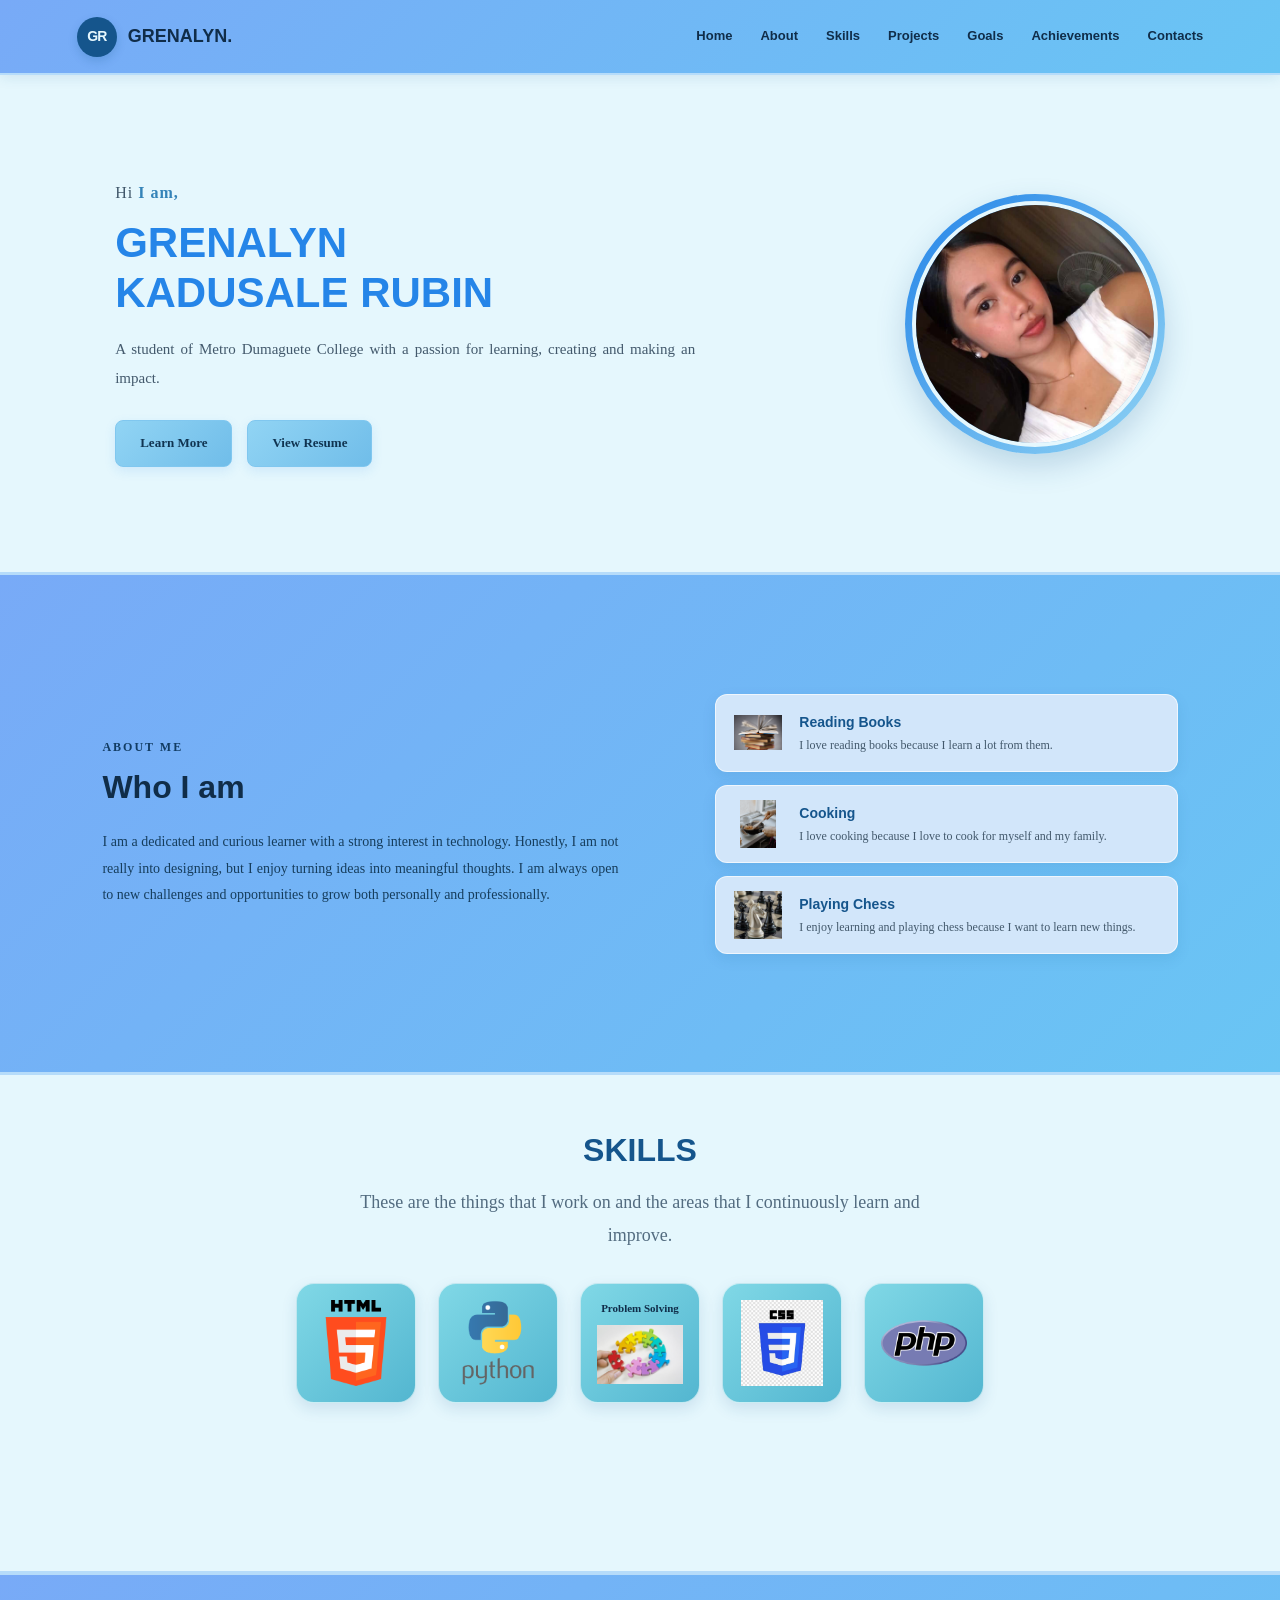
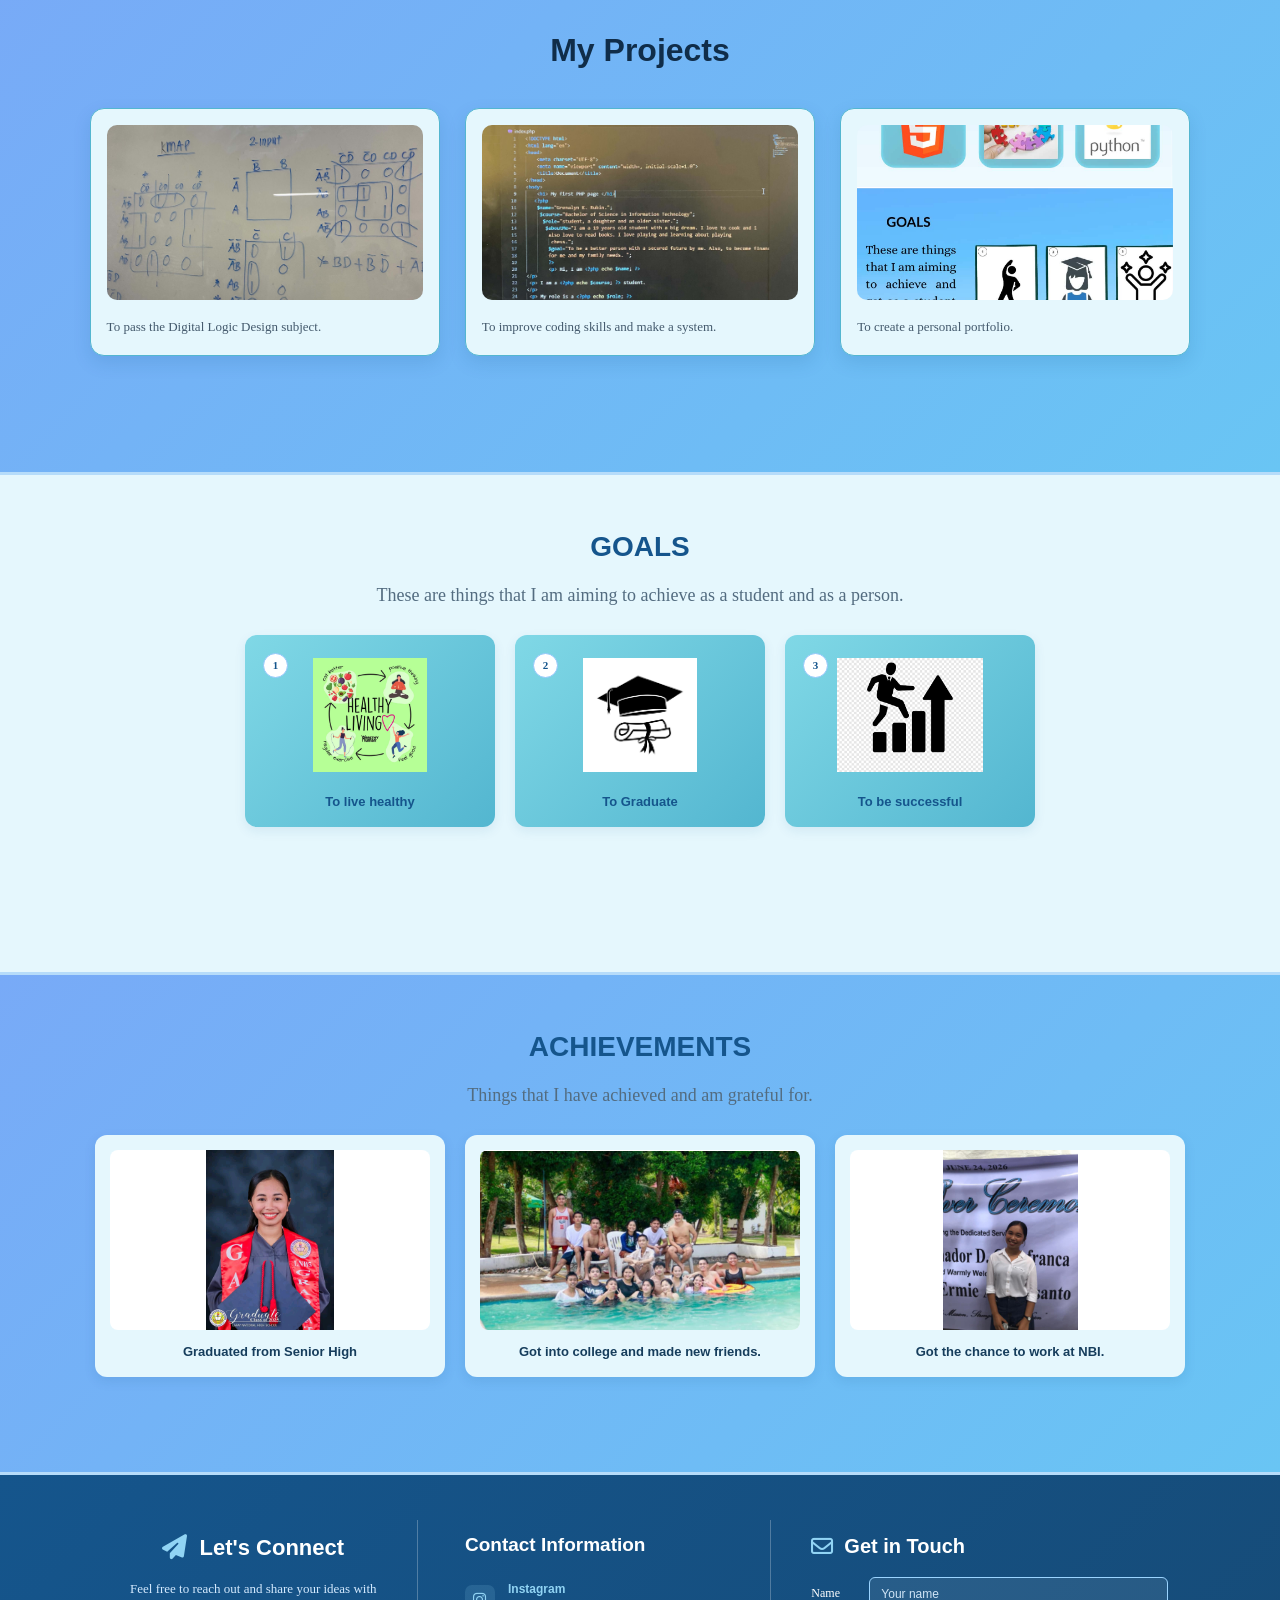
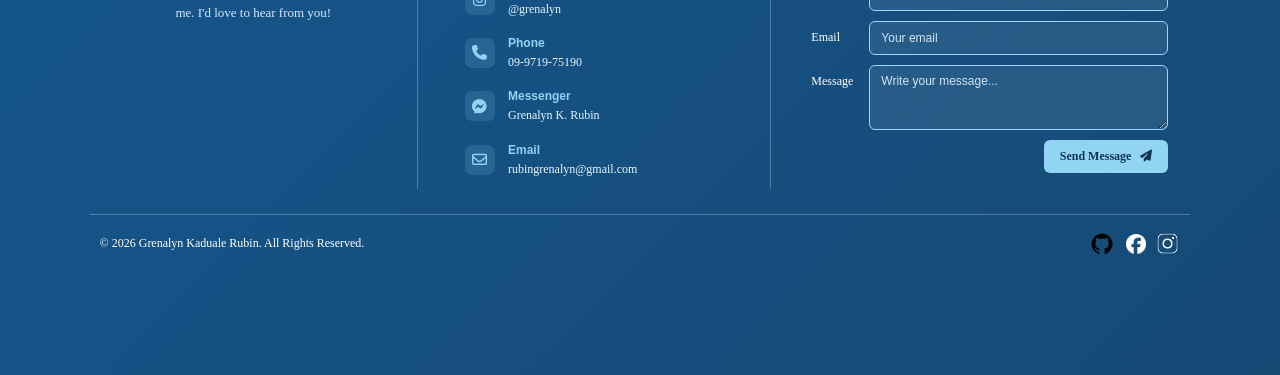
<file: index.html>
<!DOCTYPE html>
<html lang="en">

<head>
    <meta charset="UTF-8">
    <meta name="viewport" content="width=device-width, initial-scale=1.0">

    <meta name="description" content="Grenalyn Kaduale Rubin's Personal Portfolio">

    <title>Grenalyn Portfolio</title>

   
    <link rel="stylesheet" href="style.css">

  
    <link rel="stylesheet"
    href="https://cdnjs.cloudflare.com/ajax/libs/font-awesome/6.6.0/css/all.min.css">
</head>

<body id="top">

   

    <header>

        <div class="logo">
            <div class="logo-circle">GR</div>
            <h2>GRENALYN.</h2>
        </div>

        <nav>
            <a href="#home">Home</a>
            <a href="#about">About</a>
            <a href="#skills">Skills</a>
            <a href="#projects">Projects</a>
            <a href="#goals">Goals</a>
            <a href="#achievements">Achievements</a>
            <a href="#contacts">Contacts</a>
        </nav>

    </header>


    

    <section class="home" id="home">

        <div class="home-content">

            <p class="intro">Hi <span>I am,</span></p>

            <h1>
                GRENALYN<br>
                KADUSALE RUBIN
            </h1>

            <p class="homedescription">
                A student of Metro Dumaguete College
                with a passion for learning, creating
                and making an impact.
            </p>

            <div class="buttons">
                <a href="#about" class="btn">Learn More</a>
                <a href="resume.html" class="btn">View Resume</a>
            </div>

        </div>

        <div class="home-image">
            <img src="self picture.jpg" alt="Grenalyn's profile picture">
        </div>

    </section>


   

    <section class="about-section" id="about">

        <div class="about-content">

            <p class="subtitle">ABOUT ME</p>

            <h2>Who I am</h2>

            <p class="description">
                I am a dedicated and curious learner with a
                strong interest in technology. Honestly, I am
                not really into designing, but I enjoy turning
                ideas into meaningful thoughts. I am always
                open to new challenges and opportunities to
                grow both personally and professionally.
            </p>

        </div>

        <div class="hobbies-section">

            <div class="hobby-card">

                <div class="hobby-icon">
                    <img src="readingbooks.jpg" alt="Reading books">
                </div>

                <div class="hobby-content">
                    <h3>Reading Books</h3>
                    <p>I love reading books because I learn a lot from them.</p>
                </div>

            </div>

            <div class="hobby-card">

                <div class="hobby-icon">
                    <img src="cooking.png" alt="Cooking">
                </div>

                <div class="hobby-content">
                    <h3>Cooking</h3>
                    <p>I love cooking because I love to cook for myself and my family.</p>
                </div>

            </div>

            <div class="hobby-card">

                <div class="hobby-icon">
                    <img src="chess.jpg" alt="Playing chess">
                </div>

                <div class="hobby-content">
                    <h3>Playing Chess</h3>
                    <p>I enjoy learning and playing chess because I want to learn new things.</p>
                </div>

            </div>

        </div>

    </section>


    

    <section class="skills-section" id="skills">

        <h2>SKILLS</h2>

        <p class="skills-description">
            These are the things that I work on and the areas
            that I continuously learn and improve.
        </p>

        <div class="skills-container">

            <div class="skill-card">
                <img src="html.png" alt="HTML5">
            </div>

            <div class="skill-card">
                <img src="PYTHON.webp" alt="Python">
            </div>

            <div class="skill-card problem-solving">
                <h3>Problem Solving</h3>
                <img src="Problem Solving.jpg" alt="Problem solving">
            </div>

            <div class="skill-card">
                <img src="CSS.jpg" alt="CSS">
            </div>

            <div class="skill-card">
                <img src="php.png" alt="PHP">
            </div>

        </div>

    </section>



    <section class="projects-section" id="projects">

        <h2 class="projects-title">My Projects</h2>

        <div class="projects-container">

            <div class="project-card">
                <img src="digitallogic.jpg" alt="Digital Logic Design">
                <p>To pass the Digital Logic Design subject.</p>
            </div>

            <div class="project-card">
                <img src="dbms_project.jpg" alt="Database Management System project">
                <p>To improve coding skills and make a system.</p>
            </div>

            <div class="project-card">
                <img src="portfolioProject.jpg" alt="Portfolio project">
                <p>To create a personal portfolio.</p>
            </div>

        </div>

    </section>


  

<section class="goals" id="goals">

    <div class="goals-section">

        <h2>GOALS</h2>

        <p class="section-description">
            These are things that I am aiming to
            achieve as a student and as a person.
        </p>

        <div class="goals-container">

            <div class="goal-item">
                <div class="goal-card">
                    <span class="number">1</span>
                    <img src="healthy_2.jpg" alt="Healthy living">
                </div>
                <h3>To live healthy</h3>
            </div>

            <div class="goal-item">
                <div class="goal-card">
                    <span class="number">2</span>
                    <img src="graduation_2.jpg" alt="Graduation">
                </div>
                <h3>To Graduate</h3>
            </div>

            <div class="goal-item">
                <div class="goal-card">
                    <span class="number">3</span>
                    <img src="success_2.png" alt="Success">
                </div>
                <h3>To be successful</h3>
            </div>

        </div>

    </div>

</section>


<section class="achievements" id="achievements">

    <div class="achievements-section">

        <h2>ACHIEVEMENTS</h2>

        <p class="section-description">
            Things that I have achieved and am grateful for.
        </p>

        <div class="achievements-container">

            <div class="achievement-item">
                <img src="graduation pic.jpg" alt="Senior high graduation">
                <h3>Graduated from Senior High</h3>
            </div>

            <div class="achievement-item">
                <img src="college friends.jpg" alt="College friends">
                <h3>Got into college and made new friends.</h3>
            </div>

            <div class="achievement-item">
                <img src="nbi picture.jpg" alt="NBI work opportunity">
                <h3>Got the chance to work at NBI.</h3>
            </div>

        </div>

    </div>

</section>

</section>



    <footer class="contact-footer" id="contacts">

        <div class="footer-container">


         

            <div class="footer-column connect">

                <div class="connect-title">
                    <i class="fa-solid fa-paper-plane"></i>
                    <h2>Let's Connect</h2>
                </div>

                <p>
                    Feel free to reach out and share your ideas
                    with me. I'd love to hear from you!
                </p>

            </div>


            <div class="footer-column contact-info">

                <h3>Contact Information</h3>

                <div class="info-item">
                    <i class="fa-brands fa-instagram"></i>

                    <div>
                        <span>Instagram</span>
                        <p>@grenalyn</p>
                    </div>
                </div>

                <div class="info-item">
                    <i class="fa-solid fa-phone"></i>

                    <div>
                        <span>Phone</span>
                        <p>09-9719-75190</p>
                    </div>
                </div>

                <div class="info-item">
                    <i class="fa-brands fa-facebook-messenger"></i>

                    <div>
                        <span>Messenger</span>
                        <p>Grenalyn K. Rubin</p>
                    </div>
                </div>

                <div class="info-item">
                    <i class="fa-regular fa-envelope"></i>

                    <div>
                        <span>Email</span>
                        <p>rubingrenalyn@gmail.com</p>
                    </div>
                </div>

            </div>


           

            <div class="footer-column get-in-touch">

                <div class="form-title">
                    <i class="fa-regular fa-envelope"></i>
                    <h2>Get in Touch</h2>
                </div>

                <form action="#" method="POST">

                    <div class="form-group">
                        <label for="name">Name</label>

                        <input
                            type="text"
                            id="name"
                            name="name"
                            placeholder="Your name"
                            required
                        >
                    </div>

                    <div class="form-group">
                        <label for="email">Email</label>

                        <input
                            type="email"
                            id="email"
                            name="email"
                            placeholder="Your email"
                            required
                        >
                    </div>

                    <div class="form-group">
                        <label for="message">Message</label>

                        <textarea
                            id="message"
                            name="message"
                            placeholder="Write your message..."
                            required
                        ></textarea>
                    </div>

                    <button type="submit" class="send-button">
                        Send Message
                        <i class="fa-solid fa-paper-plane"></i>
                    </button>

                </form>

            </div>

        </div>



        <div class="footer-bottom">

            <p>
                <a href="#home">© 2026 Grenalyn Kaduale Rubin. All Rights Reserved.</a>
            </p>
<div class="social-links">
    <a href="https://github.com/grenalyn-hash" class="github-link">
        <img src="github.png" alt="GitHub">
    </a>

    <a href="https://www.facebook.com/share/1NdQanT89s/?mibextid=wwXIfr" class="facebook-link">
        <img src="fb.png" alt="Facebook">
    </a>

    <a href="https://www.instagram.com/uswr0501234?rpxt=MW56NmcwbjQzY2RtaA%3D%3D&utm_source=qr" class="instagram-link">
        <img src="ig.png" alt="Instagram">
    </a>
</div>
        </div>

    </footer>

</body>
</html>
</file>
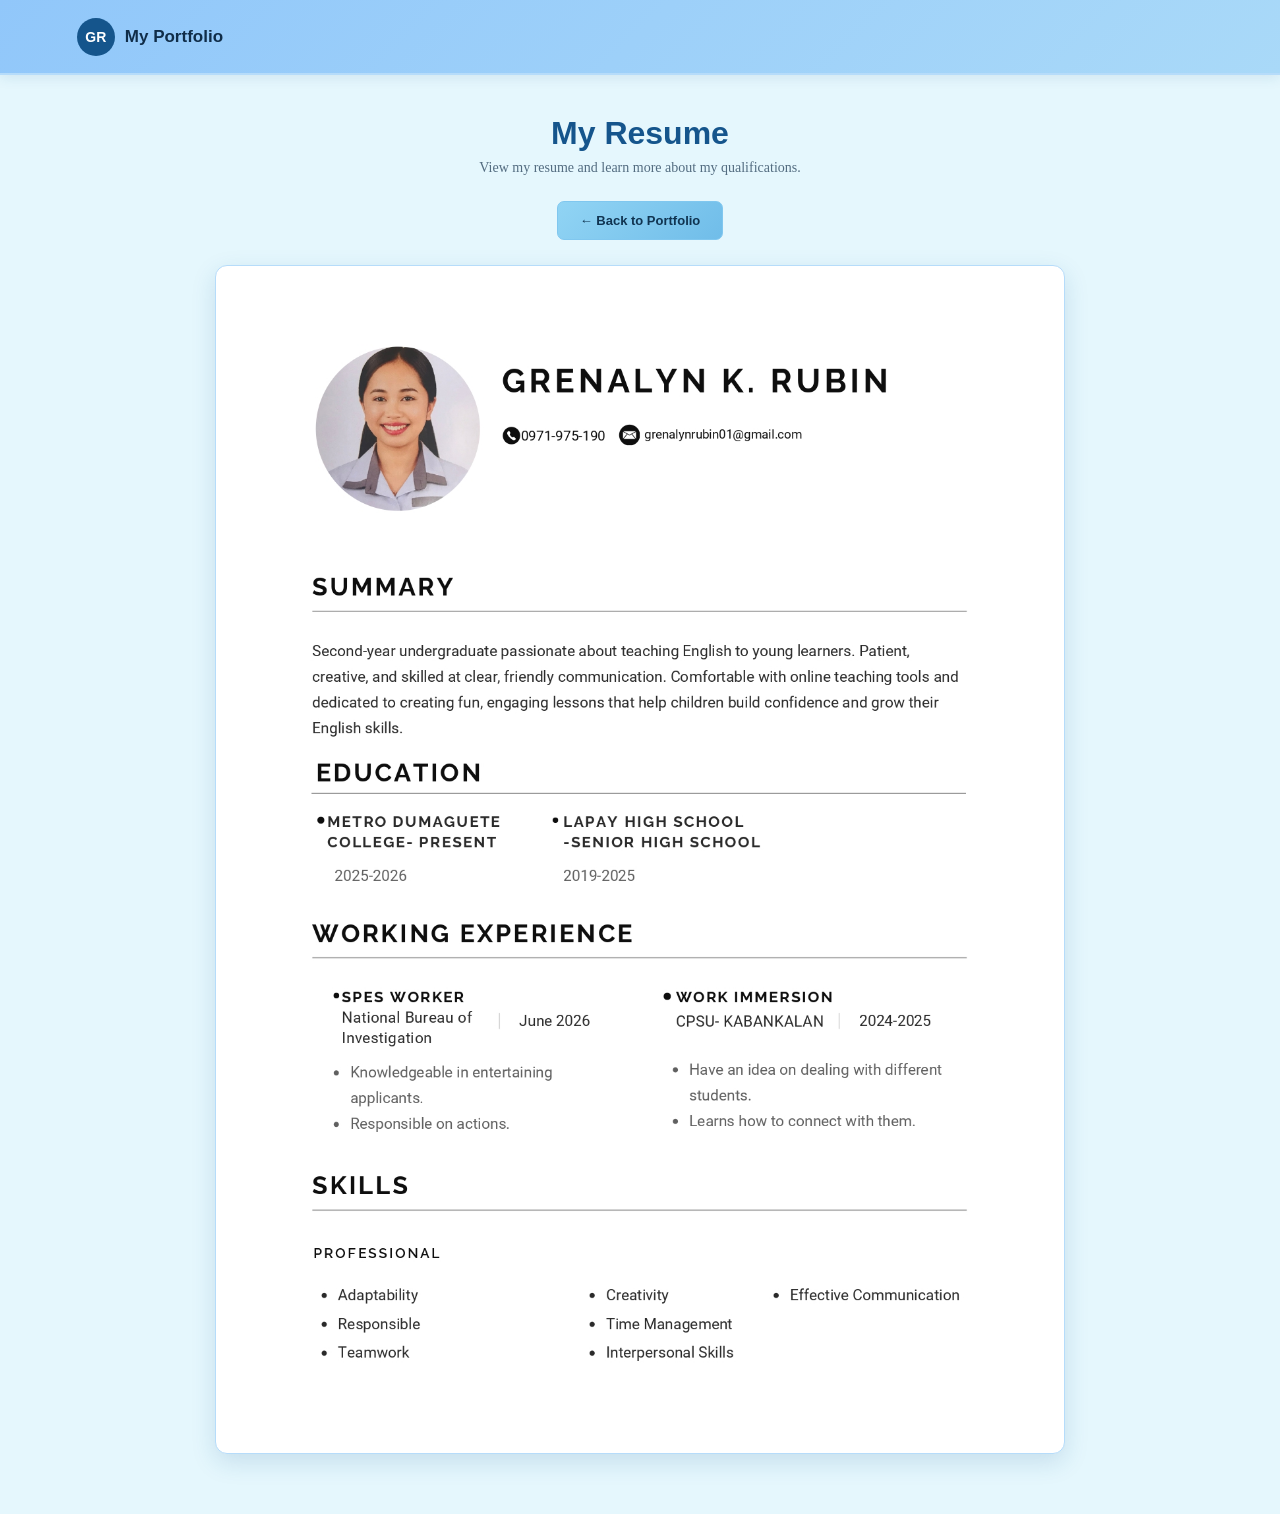
<file: resume.html>
<!DOCTYPE html>
<html lang="en">
<head>
    <meta charset="UTF-8">
    <meta name="viewport" content="width=device-width, initial-scale=1.0">
    <title>My Resume | GRENALYN</title>

    <style>
        * {
            margin: 0;
            padding: 0;
            box-sizing: border-box;
        }

        html {
            scroll-behavior: smooth;
        }

        body {
            background-color: #e5f7fd;
            color: #102334;
            font-family: Georgia, "Times New Roman", serif;
            min-height: 100vh;
        }

        /* HEADER */
        header {
            width: 100%;
            min-height: 75px;
            background: linear-gradient(135deg, #91c7fa, #a9d9f8);
            border-bottom: 2px solid #b6dcfa;
            display: flex;
            align-items: center;
            justify-content: space-between;
            padding: 12px 6%;
            box-shadow: 0 3px 12px rgba(21, 85, 140, 0.10);
        }

        .logo {
            display: flex;
            align-items: center;
            gap: 10px;
        }

        .logo-circle {
            width: 38px;
            height: 38px;
            background-color: #15558c;
            color: white;
            border-radius: 50%;
            display: flex;
            align-items: center;
            justify-content: center;
            font-family: Arial, sans-serif;
            font-weight: bold;
            font-size: 14px;
        }

        .logo h2 {
            font-family: Arial, sans-serif;
            font-size: 17px;
            color: #102d49;
        }

        /* RESUME SECTION */
        .resume-section {
            width: 100%;
            min-height: calc(100vh - 75px);
            padding: 40px 20px 60px;
            display: flex;
            flex-direction: column;
            align-items: center;
        }

        .resume-heading {
            text-align: center;
            margin-bottom: 25px;
        }

        .resume-heading h1 {
            font-family: Arial, sans-serif;
            font-size: 32px;
            color: #15558c;
            margin-bottom: 8px;
        }

        .resume-heading p {
            font-size: 14px;
            color: #536c80;
        }

        /* BUTTONS */
        .resume-buttons {
            display: flex;
            justify-content: center;
            gap: 12px;
            margin-bottom: 25px;
        }

        .resume-btn {
            display: inline-block;
            padding: 11px 22px;
            border-radius: 7px;
            background: linear-gradient(135deg, #91d4f4, #70bde9);
            color: #103451;
            text-decoration: none;
            font-family: Arial, sans-serif;
            font-size: 13px;
            font-weight: bold;
            border: 1px solid #80c7ef;
            cursor: pointer;
            transition: 0.3s ease;
        }

        .resume-btn:hover {
            background: #15558c;
            color: white;
            transform: translateY(-3px);
        }

        /* RESUME IMAGE */
        .resume-container {
            width: 100%;
            max-width: 850px;
            padding: 15px;
            background-color: white;
            border-radius: 12px;
            box-shadow: 0 8px 25px rgba(21, 85, 140, 0.15);
            border: 1px solid #b6dcfa;
        }

        .resume-container img {
            width: 100%;
            height: auto;
            display: block;
            object-fit: contain;
            border-radius: 5px;
        }

    </style>
</head>

<body>

    <header>
        <div class="logo">
            <div class="logo-circle">GR</div>
            <h2>My Portfolio</h2>
        </div>
    </header>

    <section class="resume-section">

        <div class="resume-heading">
            <h1>My Resume</h1>
            <p>View my resume and learn more about my qualifications.</p>
        </div>

        <div class="resume-buttons">
            <a href="index.html" class="resume-btn">← Back to Portfolio</a>
        </div>

        <div class="resume-container">
            <img src="resume.jpg"
                 alt="My Resume"
                 id="resumeImage">
        </div>

    </section>
</body>
</html>
</file>
<file: style.css>
* {
    margin: 0;
    padding: 0;
    box-sizing: border-box;
}

html {
    scroll-behavior: smooth;
    scroll-padding-top: 20px;
}

body {
    background-color: #e5f7fd;
    color: #102334;
    font-family: Georgia, "Times New Roman", serif;
    line-height: 1.6;
    overflow-x: hidden;
}

img {
    max-width: 100%;
    display: block;
}

a {
    text-decoration: none;
    transition: all 0.3s ease;
}

button,
input,
textarea {
    font-family: inherit;
}

header {
    width: 100%;
    min-height: 75px;
    background: linear-gradient(135deg, #78aaf7, #69c5f4);
    border-bottom: 2px solid #b6dcfa;
    display: flex;
    align-items: center;
    justify-content: space-between;
    padding: 12px 6%;
    gap: 25px;
    box-shadow: 0 3px 12px rgba(21, 85, 140, 0.10);
    position: relative;
    z-index: 100;

    position: sticky;
    top: 0;
    z-index: 1000;
}


.logo {
    display: flex;
    align-items: center;
    gap: 11px;
    flex-shrink: 0;
}

.logo-circle {
    width: 40px;
    height: 40px;
    background-color: #15558c;
    color: #e5f7fd;
    border-radius: 50%;
    display: flex;
    align-items: center;
    justify-content: center;
    font-family: "Arial Black", Impact, sans-serif;
    font-size: 14px;
    font-weight: 900;
    letter-spacing: -1px;
    box-shadow: 0 4px 10px rgba(21, 85, 140, 0.2);
}

.logo h2 {
    font-family: Arial, sans-serif;
    font-size: 18px;
    font-weight: 800;
    white-space: nowrap;
    color: #102d49;
}

nav {
    display: flex;
    align-items: center;
    justify-content: flex-end;
    gap: 28px;
}

nav a {
    color: #102d49;
    font-family: Arial, sans-serif;
    font-size: 13px;
    font-weight: bold;
    position: relative;
    padding: 7px 0;
}

nav a::after {
    content: "";
    position: absolute;
    left: 0;
    bottom: 0;
    width: 0;
    height: 2px;
    background-color: #15558c;
    transition: width 0.3s ease;
}



nav a:hover::after {
    width: 100%;
}

nav a:hover {
    color: #15558c;
}

.home {
    width: 100%;
    min-height: 500px;
    background-color: #e5f7fd;
    border-bottom: 3px solid #b6dcfa;
    display: flex;
    align-items: center;
    justify-content: space-between;
    gap: 60px;
    padding: 65px 9%;

}

.home-content {
    flex: 1;
    min-width: 0;
    max-width: 650px;
}

.intro {
    font-size: 16px;
    margin-bottom: 12px;
    color: #40576a;
    letter-spacing: 1px;
}

.intro span {
    color: #3483b8;
    font-weight: bold;
}

.home-content h1 {
    color: #2585e8;
    font-family: Arial, sans-serif;
    font-size: 42px;
    font-weight: 900;
    line-height: 1.2;
    margin-bottom: 17px;
    text-align: left;
}

.homedescription {
    font-size: 15px;
    line-height: 1.9;
    text-align: justify;
    color: #43596c;
    max-width: 580px;
    margin-top: 10px;
}

.buttons {
    display: flex;
    align-items: center;
    gap: 15px;
    margin-top: 28px;
}

.btn {
    display: inline-block;
    background: linear-gradient(135deg, #91d4f4, #70bde9);
    color: #103451;
    padding: 12px 24px;
    border-radius: 8px;
    font-size: 13px;
    font-weight: bold;
    border: 1px solid #80c7ef;
    box-shadow: 0 4px 12px rgba(37, 133, 232, 0.12);
}

.btn:hover {
    background: #15558c;
    color: white;
    transform: translateY(-3px);
    box-shadow: 0 7px 15px rgba(21, 85, 140, 0.2);
}

.home-image {
    width: 260px;
    height: 260px;
    flex-shrink: 0;
    margin: 0;
    padding: 7px;
    border-radius: 50%;
    background: linear-gradient(135deg, #2585e8, #91d4f4);
    box-shadow: 0 12px 30px rgba(21, 85, 140, 0.2);
    transition: transform 0.4s ease;
}

.home-image:hover {
    transform: translateY(-6px);
}

.home-image img {
    width: 100%;
    height: 100%;
    object-fit: cover;
    border-radius: 50%;
    border: 4px solid #e5f7fd;
}

.about-section {
    width: 100%;
    min-height: 500px;
    background: linear-gradient(135deg, #78aaf7, #69c5f4);;
    border-bottom: 3px solid #b6dcfa;
    display: flex;
    align-items: center;
    justify-content: space-between;
    gap: 55px;
    padding: 55px 8%;
}

.about-content {
    width: 48%;
    max-width: 600px;
}

.subtitle {
    font-size: 12px;
    font-weight: bold;
    letter-spacing: 2px;
    color: #123c63;
    margin-bottom: 10px;
    text-transform: uppercase;
}

.about-content h2 {
    font-family: Arial, sans-serif;
    font-size: 32px;
    color: #102d49;
    margin-bottom: 20px;
    line-height: 1.3;
}

.description {
    font-size: 14px;
    line-height: 1.9;
    text-align: justify;
    color: #163d5c;
}

.hobbies-section {
    width: 43%;
    display: flex;
    flex-direction: column;
    gap: 13px;
}

.hobby-card {
    width: 100%;
    min-height: 78px;
    background-color: #d2e6fa;
    display: flex;
    align-items: center;
    gap: 17px;
    padding: 13px 18px;
    border-radius: 12px;
    border: 1px solid rgba(255,255,255,0.65);
    box-shadow: 0 5px 14px rgba(21, 85, 140, 0.10);
    transition: all 0.3s ease;
}

.hobby-card:hover {
    transform: translateX(6px);
    background-color: #e5f7fd;
    box-shadow: 0 8px 18px rgba(21, 85, 140, 0.15);
}

.hobby-icon {
    width: 48px;
    height: 48px;
    flex-shrink: 0;
    display: flex;
    align-items: center;
    justify-content: center;
}

.hobby-icon img {
    width: 100%;
    height: 100%;
    object-fit: contain;
}

.hobby-content {
    flex: 1;
    min-width: 0;
    text-align: left;
}

.hobby-content h3 {
    font-family: Arial, sans-serif;
    font-size: 14px;
    color: #15558c;
    margin-bottom: 3px;
}

.hobby-content p {
    font-size: 12px;
    line-height: 1.5;
    color: #43596c;
}

.skills-section {
    width: 100%;
    min-height: 500px;
    padding: 50px 7% 55px;
    text-align: center;
    background-color: #e5f7fd;
    border-bottom: 4px solid #b6dcfa;
}

.skills-section h2 {
    font-family: Arial, sans-serif;
    font-size: 32px;
    color: #15558c;
    margin-bottom: 10px;
}

.skills-description {
    max-width: 600px;
    margin: 0 auto;
    font-size: 18px;
    line-height: 1.8;
    color: #536c80;
}

.skills-container {
    width: 100%;
    display: flex;
    justify-content: center;
    align-items: center;
    gap: 22px;
    margin-top: 32px;
    flex-wrap: wrap;
}

.skill-card {
    width: 120px;
    height: 120px;
    padding: 16px;
    border-radius: 18px;
    background: linear-gradient(135deg, #80d8e6, #53b6d0);
    display: flex;
    justify-content: center;
    align-items: center;
    overflow: hidden;
    box-shadow: 0 6px 15px rgba(21, 85, 140, 0.13);
    border: 1px solid rgba(255,255,255,0.6);
    transition: all 0.3s ease;
}

.skill-card:hover {
    transform: translateY(-8px);
    box-shadow: 0 12px 20px rgba(21, 85, 140, 0.2);
}

.skill-card img {
    width: 100%;
    height: 100%;
    object-fit: contain;
}

.problem-solving {
    flex-direction: column;
    gap: 5px;
}

.problem-solving h3 {
    font-size: 11px;
    font-weight: bold;
    white-space: nowrap;
    color: #102d49;
}

.problem-solving img {
    width: 100%;
    height: 70px;
    object-fit: contain;
}

.projects-section {
    width: 100%;
    min-height: 500px;
    background:linear-gradient(135deg, #78aaf7, #69c5f4);;
    border-bottom: 3px solid #b6dcfa;
    padding: 50px 7% 60px;
    text-align: center;
}

.projects-title {
    font-family: Arial, sans-serif;
    font-size: 32px;
    color: #102d49;
    margin-bottom: 32px;
}

.projects-container {
    width: 100%;
    max-width: 1200px;
    margin: 0 auto;
    display: flex;
    align-items: stretch;
    justify-content: center;
    gap: 25px;
}

.project-card {
    flex: 1;
    min-width: 0;
    max-width: 360px;
    text-align: left;
    background: #e5f7fd;
    padding: 16px;
    border-radius: 14px;
    border: 1px solid #53b6d0;
    box-shadow: 0 7px 18px rgba(21, 85, 140, 0.14);
    transition: all 0.3s ease;
}

.project-card:hover {
    transform: translateY(-7px);
    box-shadow: 0 12px 25px rgba(21, 85, 140, 0.22);
}

.project-card img {
    width: 100%;
    height: 175px;
    object-fit: cover;
    border-radius: 10px;
    margin-bottom: 15px;

}

.project-card h3 {
    font-family: Arial, sans-serif;
    font-size: 17px;
    color: #15558c;
    line-height: 1.4;
}

.project-card p {
    font-size: 13px;
    line-height: 1.8;
    color: #43596c;
    margin-top: 8px;
}

.goals {
    width: 100%;
    min-height: 500px;
    background: #e5f7fd;
    border-bottom: 3px solid #b6dcfa;
    padding: 50px 7%;
    text-align: center;
}

.goals-section {
    width: 100%;
    max-width: 1200px;
    margin: auto;
}

.goals-section h2,
.achievements-section h2 {
    font-family: Arial, sans-serif;
    font-size: 28px;
    color: #15558c;
    margin-bottom: 10px;
}

.section-description {
    font-size: 18px;
    line-height: 1.7;
    color: #536c80;
    margin-bottom: 22px;
}

.goals-container {
    display: flex;
    justify-content: center;
    align-items: stretch;
    gap: 20px;
    margin-top: 25px;
}

.goal-item {
    flex: 1;
    max-width: 250px;
    min-width: 0;
    text-align: center;
     background: linear-gradient(135deg, #80d8e6, #53b6d0);
    padding: 15px;
    border-radius: 12px;
    box-shadow: 0 4px 12px rgba(21, 85, 140, 0.09);
    transition: all 0.3s ease;
}

.goal-item:hover {
    transform: translateY(-5px);
}

.goal-card {
    width: 100%;
    height: 130px;
    position: relative;
    display: flex;
    justify-content: center;
    align-items: center;
    overflow: hidden;
}

.goal-card img {
    width: 100%;
    height: 100%;
    object-fit: contain;
    padding: 8px;
}

.number {
    position: absolute;
    top: 3px;
    left: 3px;
    width: 25px;
    height: 25px;
    border: 1px solid #91c7fa;
    border-radius: 50%;
    background-color: white;
    color: #15558c;
    display: flex;
    justify-content: center;
    align-items: center;
    font-size: 11px;
    font-weight: bold;
    z-index: 2;
}

.goal-item h3 {
    font-family: Arial, sans-serif;
    font-size: 13px;
    line-height: 1.5;
    color: #15558c;
    margin-top: 12px;
}

.achievements {
    width: 100%;
    min-height: 500px;
    background: linear-gradient(135deg, #78aaf7, #69c5f4);
    border-bottom: 3px solid #b6dcfa;
    padding: 50px 7%;
    text-align: center;
}

.achievements-section {
    width: 100%;
    max-width: 1200px;
    margin: auto;
}

.achievements-container {
    width: 100%;
    display: flex;
    justify-content: center;
    align-items: stretch;
    gap: 20px;
    margin-top: 25px;
}

.achievement-item {
    flex: 1;
    max-width: 350px;
    min-width: 0;
    text-align: center;
    background-color: #e5f7fd;
    padding: 15px;
    border-radius: 12px;
    box-shadow: 0 4px 12px rgba(21, 85, 140, 0.12);
    overflow: hidden;
    transition: all 0.3s ease;
}

.achievement-item:hover {
    transform: translateY(-5px);
    box-shadow: 0 8px 18px rgba(21, 85, 140, 0.18);
}

.achievement-item img {
    width: 100%;
    height: 180px;
    object-fit: contain;
    object-position: center;
    display: block;
    border-radius: 8px;
    background-color: white;
}

.achievement-item h3 {
    font-family: Arial, sans-serif;
    font-size: 13px;
    line-height: 1.5;
    color: #163d5c;;
    margin-top: 12px;
}

.contact-footer {
    width: 100%;
    background: linear-gradient(135deg, #15558c, #164a75);
    color: white;
    padding: 35px 7% 0;
    scroll-margin-top: 20px;
    min-height: 500px;
}

.footer-container {
    width: 100%;
    max-width: 1250px;
    margin: auto;
    display: grid;
    grid-template-columns: 1fr 1fr 1.2fr;
    gap: 25px;
    align-items: stretch;
    padding: 10px 0 25px;
}

.footer-column {
    min-width: 0;
    padding: 10px 22px;
}

.connect {
    text-align: center;
    border-right: 1px solid rgba(255,255,255,0.25);
}

.connect-title {
    display: flex;
    align-items: center;
    justify-content: center;
    gap: 12px;
    margin-bottom: 12px;
}

.connect-title i {
    font-size: 25px;
    color: #91d4f4;
}

.connect-title h2 {
    font-family: Arial, sans-serif;
    font-size: 22px;
}

.connect p {
    max-width: 260px;
    margin: 0 auto 20px;
    font-size: 13px;
    line-height: 1.8;
    color: #d4eaff;
}

.social-icons {
    display: flex;
    justify-content: center;
    gap: 13px;
}

.social-icons a {
    width: 38px;
    height: 38px;
    display: flex;
    align-items: center;
    justify-content: center;
    background: rgba(255,255,255,0.12);
    border: 1px solid rgba(255,255,255,0.25);
    border-radius: 50%;
    color: white;
    font-size: 17px;
    transition: 0.3s ease;
}

.social-icons a:hover {
    background: #91d4f4;
    color: #15558c;
    transform: translateY(-5px);
}

.contact-info {
    border-right: 1px solid rgba(255,255,255,0.25);
    display: flex;
    flex-direction: column;
    justify-content: center;
    gap: 15px;
}

.contact-info h3 {
    font-family: Arial, sans-serif;
    font-size: 19px;
    margin-bottom: 5px;
}

.info-item {
    display: flex;
    align-items: center;
    gap: 13px;
}

.info-item > i {
    width: 30px;
    height: 30px;
    flex-shrink: 0;
    display: flex;
    align-items: center;
    justify-content: center;
    background: rgba(145,212,244,0.15);
    border-radius: 7px;
    color: #91d4f4;
    font-size: 15px;
}

.info-item span {
    display: block;
    font-family: Arial, sans-serif;
    font-size: 12px;
    font-weight: bold;
    color: #91d4f4;
}

.info-item p {
    font-size: 12px;
    color: #e5f7fd;
    overflow-wrap: anywhere;
}

.get-in-touch {
    padding-left: 15px;
}

.form-title {
    display: flex;
    align-items: center;
    gap: 11px;
    margin-bottom: 15px;
}

.form-title i {
    font-size: 22px;
    color: #91d4f4;
}

.form-title h2 {
    font-family: Arial, sans-serif;
    font-size: 20px;
}

.form-group {
    display: flex;
    align-items: flex-start;
    gap: 10px;
    margin-bottom: 10px;
}

.form-group label {
    width: 48px;
    flex-shrink: 0;
    padding-top: 7px;
    font-size: 12px;
}

.form-group input,
.form-group textarea {
    flex: 1;
    min-width: 0;
    width: 100%;
    padding: 8px 11px;
    border: 1px solid #9bd4ff;
    border-radius: 6px;
    outline: none;
    background: rgba(255,255,255,0.08);
    color: white;
    font-family: Arial, sans-serif;
    font-size: 12px;
    transition: 0.3s ease;
}

.form-group input {
    height: 34px;
}

.form-group textarea {
    height: 65px;
    resize: vertical;
}

.form-group input::placeholder,
.form-group textarea::placeholder {
    color: #d0e5f7;
}

.form-group input:focus,
.form-group textarea:focus {
    border-color: white;
    background: rgba(255,255,255,0.15);
    box-shadow: 0 0 0 3px rgba(145,212,244,0.15);
}

.send-button {
    display: block;
    margin-left: auto;
    padding: 9px 16px;
    border: none;
    border-radius: 6px;
    background: #91d4f4;
    color: #103451;
    font-size: 12px;
    font-weight: bold;
    cursor: pointer;
    transition: 0.3s ease;
}

.send-button i {
    margin-left: 6px;
}

.send-button:hover {
    background: #e5f7fd;
    transform: translateY(-3px);
    box-shadow: 0 5px 12px rgba(0,0,0,0.15);
}

.footer-bottom {
    max-width: 1250px;
    margin: auto;
    padding: 14px 10px;
    border-top: 1px solid rgba(255,255,255,0.25);
    display: flex;
    align-items: center;
    justify-content: space-between;
    gap: 15px;
}

.footer-bottom p {
    color: #d4eaff;
    font-size: 12px;
}

.footer-bottom a {
    color: white;
    font-size: 12px;
    font-weight: normal;
}

.footer-bottom a:hover {
    color: #91d4f4;
}

#contacts {
    scroll-margin-top: 20px;
}

.social-links {
    display: flex;
    align-items: center;
    justify-content: flex-start;
    gap: 9px;
    margin-left: 0;
}
.github-link {
    display: flex;
    align-items: center;
}

.github-link img {
    width: 30px;
    height: 30px;
    object-fit: contain;
    transition: 0.3s ease;
}


.facebook-link {
    display: flex;
    align-items: center;
}

.facebook-link img {
    width: 20px;
    height: 20px;
    object-fit: contain;
    transition: 0.3s ease;
}

.instagram-link {
    display: flex;
    align-items: center;
}

.instagram-link img {
    width: 25px;
    height: 25px;
    object-fit: contain;
    transition: 0.3s ease;
}

.github-link img:hover,
.facebook-link img:hover,
.instagram-link img:hover {
    transform: scale(1.15);
}
</file>
